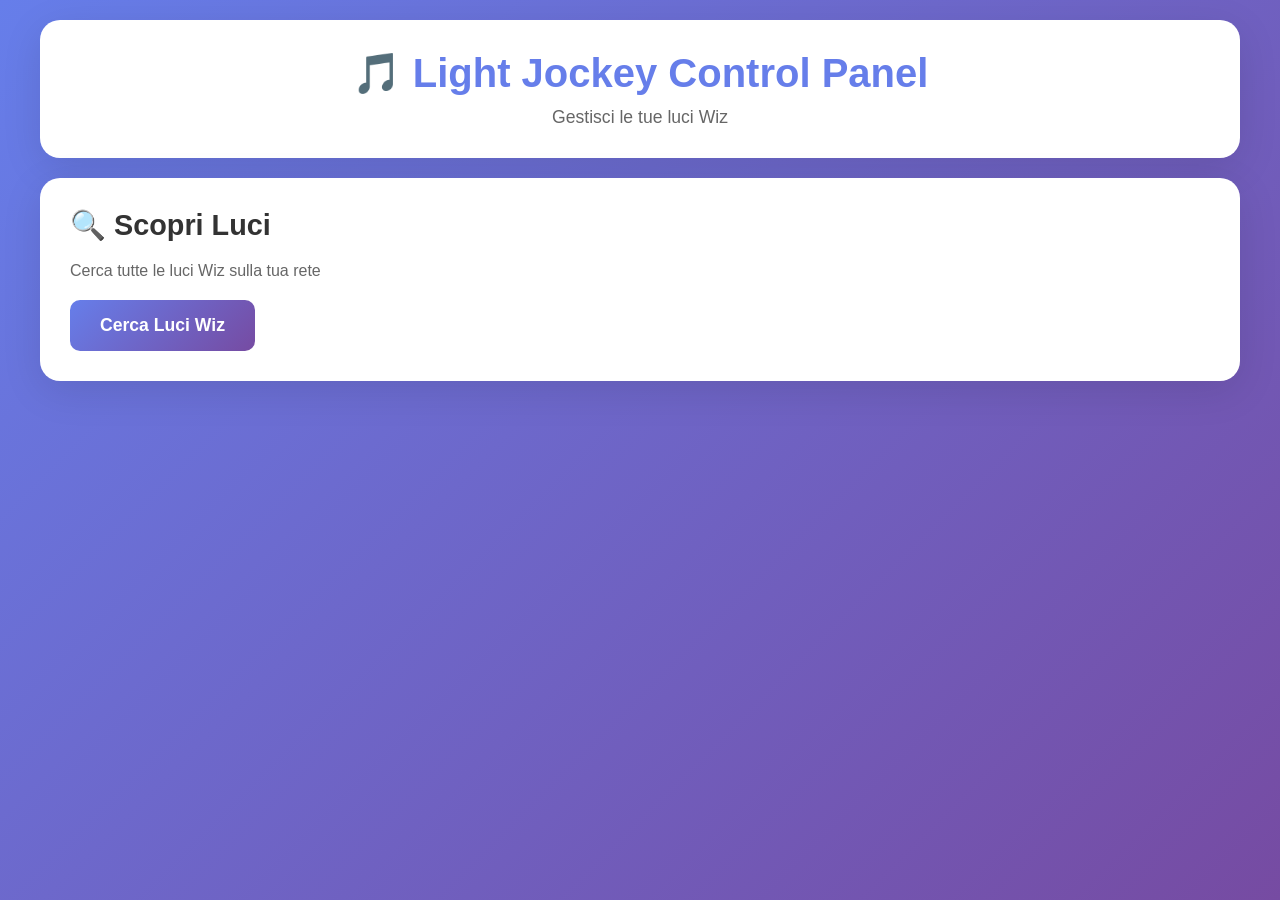
<file: src/web/templates/index.html>
<!DOCTYPE html>
<html lang="it">
<head>
    <meta charset="UTF-8">
    <meta name="viewport" content="width=device-width, initial-scale=1.0">
    <title>🎵 Light Jockey Control Panel</title>
    <style>
        * { margin: 0; padding: 0; box-sizing: border-box; }
        body {
            font-family: -apple-system, BlinkMacSystemFont, 'Segoe UI', Roboto, sans-serif;
            background: linear-gradient(135deg, #667eea 0%, #764ba2 100%);
            min-height: 100vh;
            padding: 20px;
        }
        .container { max-width: 1200px; margin: 0 auto; }
        .header {
            background: white;
            border-radius: 20px;
            padding: 30px;
            margin-bottom: 20px;
            box-shadow: 0 10px 40px rgba(0,0,0,0.1);
            text-align: center;
        }
        .header h1 { font-size: 2.5em; color: #667eea; margin-bottom: 10px; }
        .header p { color: #666; font-size: 1.1em; }
        .card {
            background: white;
            border-radius: 20px;
            padding: 30px;
            margin-bottom: 20px;
            box-shadow: 0 10px 40px rgba(0,0,0,0.1);
        }
        .card h2 { color: #333; margin-bottom: 20px; font-size: 1.8em; }
        .btn {
            background: linear-gradient(135deg, #667eea 0%, #764ba2 100%);
            color: white;
            border: none;
            padding: 15px 30px;
            border-radius: 10px;
            font-size: 1.1em;
            cursor: pointer;
            transition: transform 0.2s;
            font-weight: 600;
        }
        .btn:hover { transform: translateY(-2px); }
        .btn-success { background: linear-gradient(135deg, #56ab2f 0%, #a8e063 100%); }
        .btn-danger { background: linear-gradient(135deg, #eb3349 0%, #f45c43 100%); }
        .btn-test {
            background: linear-gradient(135deg, #f093fb 0%, #f5576c 100%);
            padding: 10px 20px;
            font-size: 0.9em;
        }
        .lights-grid {
            display: grid;
            grid-template-columns: repeat(auto-fill, minmax(300px, 1fr));
            gap: 15px;
            margin-top: 20px;
        }
        .light-card {
            background: #f8f9fa;
            border: 2px solid #e0e0e0;
            border-radius: 15px;
            padding: 20px;
            transition: all 0.3s;
        }
        .light-card:hover { transform: translateY(-5px); }
        .light-card.selected {
            border-color: #667eea;
            background: linear-gradient(135deg, rgba(102, 126, 234, 0.1) 0%, rgba(118, 75, 162, 0.1) 100%);
        }
        .light-header {
            display: flex;
            align-items: center;
            justify-content: space-between;
            margin-bottom: 15px;
        }
        .light-ip { font-size: 1.2em; font-weight: bold; color: #333; }
        .light-name { color: #666; font-size: 0.9em; }
        input[type="checkbox"] { width: 30px; height: 30px; cursor: pointer; }
        .light-actions { margin-top: 15px; display: flex; gap: 10px; }
        .controls { display: flex; gap: 15px; flex-wrap: wrap; margin-top: 20px; }
        .color-picker {
            display: flex;
            align-items: center;
            gap: 10px;
            background: #f8f9fa;
            padding: 15px;
            border-radius: 10px;
        }
        .color-picker input[type="color"] {
            width: 60px;
            height: 60px;
            border: none;
            border-radius: 10px;
            cursor: pointer;
        }
        .brightness-slider { flex: 1; min-width: 200px; }
        .brightness-slider input[type="range"] { width: 100%; }
        .status {
            padding: 15px;
            border-radius: 10px;
            margin-bottom: 20px;
            font-weight: 600;
        }
        .status.success { background: #d4edda; color: #155724; }
        .status.error { background: #f8d7da; color: #721c24; }
        .status.info { background: #d1ecf1; color: #0c5460; }
        .loading { text-align: center; padding: 40px; color: #666; }
        .spinner {
            border: 4px solid #f3f3f3;
            border-top: 4px solid #667eea;
            border-radius: 50%;
            width: 40px;
            height: 40px;
            animation: spin 1s linear infinite;
            margin: 0 auto 20px;
        }
        @keyframes spin { 0% { transform: rotate(0deg); } 100% { transform: rotate(360deg); } }
        .stats { display: flex; gap: 20px; margin-top: 20px; }
        .stat-box {
            flex: 1;
            background: linear-gradient(135deg, #667eea 0%, #764ba2 100%);
            color: white;
            padding: 20px;
            border-radius: 15px;
            text-align: center;
        }
        .stat-number { font-size: 3em; font-weight: bold; }
        .stat-label { font-size: 1.1em; opacity: 0.9; }
        .action-buttons { display: flex; gap: 15px; flex-wrap: wrap; }
        .hidden { display: none; }
    </style>
</head>
<body>
    <div class="container">
        <div class="header">
            <h1>🎵 Light Jockey Control Panel</h1>
            <p>Gestisci le tue luci Wiz</p>
        </div>
        <div id="statusMessage"></div>
        <div class="card">
            <h2>🔍 Scopri Luci</h2>
            <p style="color: #666; margin-bottom: 20px;">Cerca tutte le luci Wiz sulla tua rete</p>
            <button class="btn" onclick="discoverLights()">Cerca Luci Wiz</button>
            <div id="stats" class="stats hidden">
                <div class="stat-box">
                    <div class="stat-number" id="totalLights">0</div>
                    <div class="stat-label">Luci Trovate</div>
                </div>
                <div class="stat-box">
                    <div class="stat-number" id="selectedLights">0</div>
                    <div class="stat-label">Luci Selezionate</div>
                </div>
            </div>
        </div>
        <div id="lightsSection" class="card hidden">
            <h2>💡 Le Tue Luci</h2>
            <p style="color: #666; margin-bottom: 20px;">Seleziona le luci che vuoi controllare</p>
            <div class="action-buttons">
                <button class="btn" onclick="selectAll()">Seleziona Tutte</button>
                <button class="btn" onclick="deselectAll()">Deseleziona Tutte</button>
                <button class="btn btn-success" onclick="saveSelection()">💾 Salva Selezione</button>
            </div>
            <div id="lightsGrid" class="lights-grid"></div>
        </div>
        <div id="controlSection" class="card hidden">
            <h2>🎨 Controllo Manuale</h2>
            <div class="controls">
                <div class="color-picker">
                    <label>Colore:</label>
                    <input type="color" id="colorPicker" value="#ff0066">
                    <button class="btn" onclick="setColor()">Applica</button>
                </div>
                <div class="brightness-slider">
                    <label>Luminosità: <span id="brightnessValue">200</span></label>
                    <input type="range" id="brightness" min="0" max="255" value="200" 
                           oninput="document.getElementById('brightnessValue').textContent = this.value">
                </div>
            </div>
            <div class="action-buttons" style="margin-top: 20px;">
                <button class="btn btn-danger" onclick="turnOffLights()">🔴 Spegni Tutte</button>
            </div>
        </div>
        <div id="launchSection" class="card hidden">
            <h2>🚀 Avvia Light Jockey</h2>
            <p style="color: #666; margin-bottom: 20px;">Ora puoi avviare il sistema dal terminale</p>
            <div style="background: #f8f9fa; padding: 20px; border-radius: 10px; font-family: monospace;">
                <div style="background: #333; color: #0f0; padding: 15px; border-radius: 5px;">
                    $ source venv/bin/activate<br>
                    $ python3 main.py
                </div>
            </div>
        </div>
    </div>
    <script>
        let discoveredLights = [];
        function showStatus(msg, type) {
            const div = document.getElementById('statusMessage');
            div.className = `status ${type}`;
            div.textContent = msg;
            div.style.display = 'block';
            setTimeout(() => div.style.display = 'none', 5000);
        }
        function showLoading(show) {
            if (show) {
                const div = document.createElement('div');
                div.id = 'loading';
                div.className = 'loading';
                div.innerHTML = '<div class="spinner"></div><p>Ricerca...</p>';
                document.querySelector('.container').appendChild(div);
            } else {
                const div = document.getElementById('loading');
                if (div) div.remove();
            }
        }
        async function discoverLights() {
            showLoading(true);
            try {
                const res = await fetch('/api/discover', {method: 'POST'});
                const data = await res.json();
                if (data.success) {
                    discoveredLights = data.lights;
                    renderLights();
                    updateStats();
                    document.getElementById('lightsSection').classList.remove('hidden');
                    document.getElementById('controlSection').classList.remove('hidden');
                    document.getElementById('launchSection').classList.remove('hidden');
                    document.getElementById('stats').classList.remove('hidden');
                    showStatus(`✅ Trovate ${data.count} luci!`, 'success');
                } else {
                    showStatus('❌ Nessuna luce trovata', 'error');
                }
            } catch (e) {
                showStatus(`❌ Errore: ${e.message}`, 'error');
            } finally {
                showLoading(false);
            }
        }
        function renderLights() {
            const grid = document.getElementById('lightsGrid');
            grid.innerHTML = '';
            discoveredLights.forEach(light => {
                const card = document.createElement('div');
                card.className = `light-card ${light.selected ? 'selected' : ''}`;
                card.id = `light-${light.ip}`;
                card.innerHTML = `
                    <div class="light-header">
                        <div>
                            <div class="light-ip">💡 ${light.ip}</div>
                            <div class="light-name">${light.name}</div>
                        </div>
                        <input type="checkbox" id="check-${light.ip}" ${light.selected ? 'checked' : ''}
                               onchange="toggleLight('${light.ip}')">
                    </div>
                    <div class="light-actions">
                        <button class="btn btn-test" onclick="testLight('${light.ip}')">✨ Test</button>
                    </div>
                `;
                grid.appendChild(card);
            });
        }
        function toggleLight(ip) {
            const light = discoveredLights.find(l => l.ip === ip);
            if (light) {
                light.selected = !light.selected;
                const card = document.getElementById(`light-${ip}`);
                light.selected ? card.classList.add('selected') : card.classList.remove('selected');
                updateStats();
            }
        }
        function selectAll() {
            discoveredLights.forEach(l => {
                l.selected = true;
                document.getElementById(`check-${l.ip}`).checked = true;
                document.getElementById(`light-${l.ip}`).classList.add('selected');
            });
            updateStats();
        }
        function deselectAll() {
            discoveredLights.forEach(l => {
                l.selected = false;
                document.getElementById(`check-${l.ip}`).checked = false;
                document.getElementById(`light-${l.ip}`).classList.remove('selected');
            });
            updateStats();
        }
        function updateStats() {
            document.getElementById('totalLights').textContent = discoveredLights.length;
            document.getElementById('selectedLights').textContent = discoveredLights.filter(l => l.selected).length;
        }
        async function saveSelection() {
            const selected = discoveredLights.filter(l => l.selected).map(l => l.ip);
            if (selected.length === 0) {
                showStatus('⚠️ Seleziona almeno una luce!', 'error');
                return;
            }
            try {
                const res = await fetch('/api/lights/select', {
                    method: 'POST',
                    headers: {'Content-Type': 'application/json'},
                    body: JSON.stringify({light_ips: selected})
                });
                const data = await res.json();
                if (data.success) {
                    showStatus(`✅ Salvate ${selected.length} luci!`, 'success');
                } else {
                    showStatus(`❌ Errore: ${data.error}`, 'error');
                }
            } catch (e) {
                showStatus(`❌ Errore: ${e.message}`, 'error');
            }
        }
        async function testLight(ip) {
            showStatus(`✨ Test luce ${ip}...`, 'info');
            try {
                const res = await fetch(`/api/lights/test/${ip}`, {method: 'POST'});
                const data = await res.json();
                showStatus(data.success ? `✅ Luce ${ip} testata!` : `❌ ${data.error}`, data.success ? 'success' : 'error');
            } catch (e) {
                showStatus(`❌ Errore: ${e.message}`, 'error');
            }
        }
        async function setColor() {
            const color = document.getElementById('colorPicker').value;
            const brightness = document.getElementById('brightness').value;
            const r = parseInt(color.substr(1, 2), 16);
            const g = parseInt(color.substr(3, 2), 16);
            const b = parseInt(color.substr(5, 2), 16);
            try {
                const res = await fetch('/api/lights/set-color', {
                    method: 'POST',
                    headers: {'Content-Type': 'application/json'},
                    body: JSON.stringify({r, g, b, brightness})
                });
                const data = await res.json();
                showStatus(data.success ? '✅ Colore applicato!' : `❌ ${data.error}`, data.success ? 'success' : 'error');
            } catch (e) {
                showStatus(`❌ Errore: ${e.message}`, 'error');
            }
        }
        async function turnOffLights() {
            if (!confirm('Vuoi spegnere tutte le luci?')) return;
            try {
                const res = await fetch('/api/lights/off', {method: 'POST'});
                const data = await res.json();
                showStatus(data.success ? '✅ Luci spente!' : `❌ ${data.error}`, data.success ? 'success' : 'error');
            } catch (e) {
                showStatus(`❌ Errore: ${e.message}`, 'error');
            }
        }
    </script>
</body>
</html>
</file>
